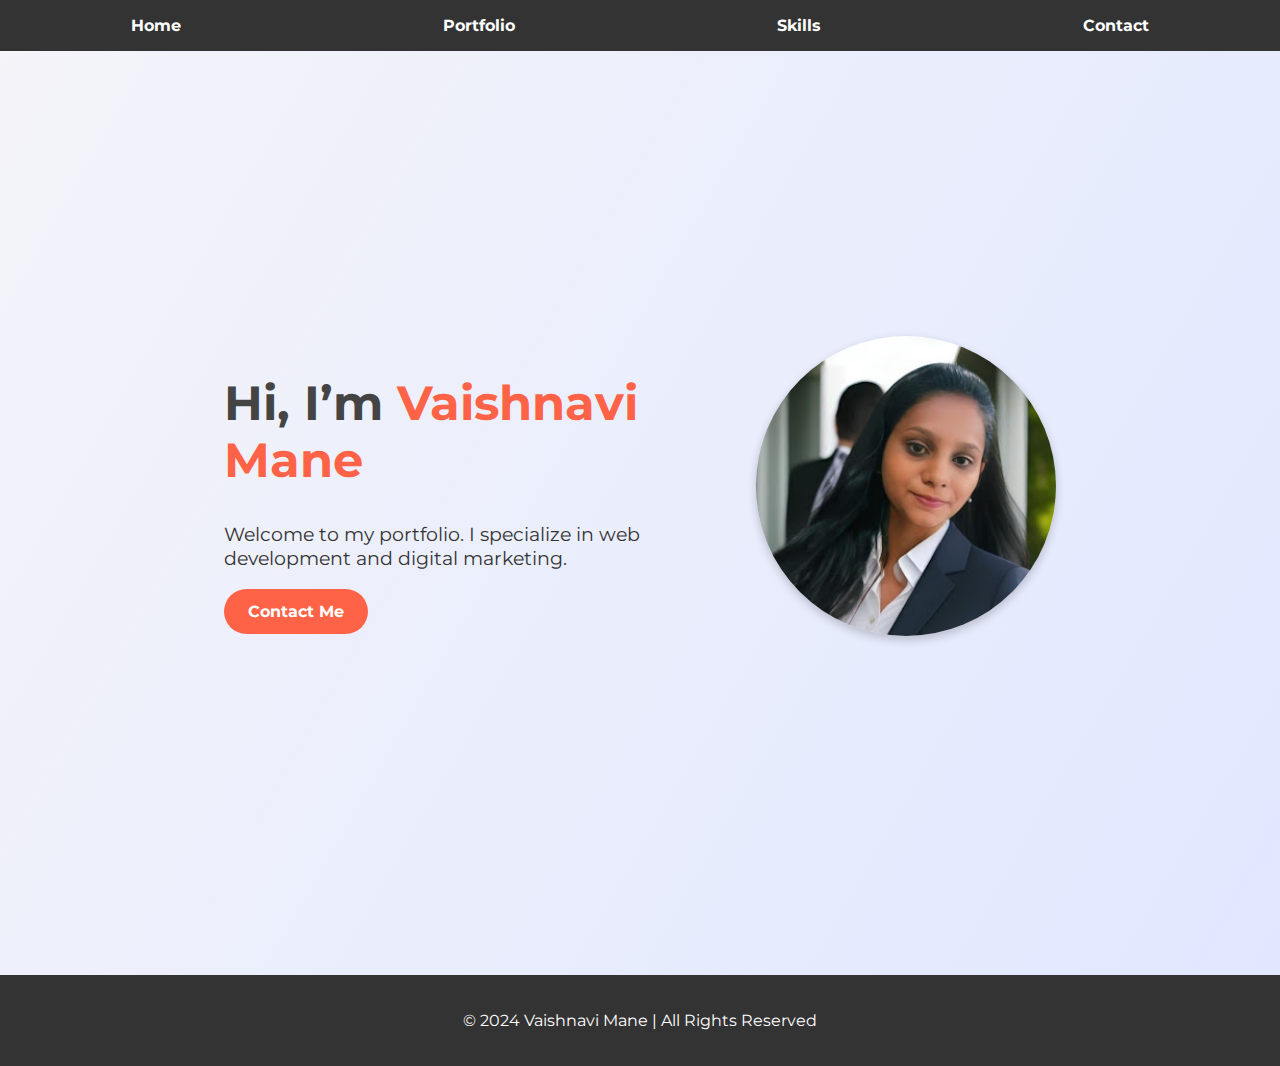
<file: index.html>
<!DOCTYPE html>
<html lang="en">
<head>
    <meta charset="UTF-8">
    <meta name="viewport" content="width=device-width, initial-scale=1.0">
    <title>Home - Vaishnavi Mane</title>
    <link rel="stylesheet" href="assets/css/style.css">
    <link href="https://fonts.googleapis.com/css2?family=Montserrat:wght@400;700&display=swap" rel="stylesheet">
</head>
<body>
    <header class="header">
        <nav class="nav-bar">
            <ul>
                <li><a href="index.html" class="active">Home</a></li>
                <li><a href="portfolio.html">Portfolio</a></li>
                <li><a href="skills.html">Skills</a></li>
                <li><a href="contact.html">Contact</a></li>
            </ul>
        </nav>
    </header>
    <main>
        <section class="intro">
            <div class="intro-text">
                <h1>Hi, I’m <span>Vaishnavi Mane</span></h1>
                <p>Welcome to my portfolio. I specialize in web development and digital marketing.</p>
                <a href="contact.html" class="cta-button">Contact Me</a>
            </div>
            <div class="intro-image">
                <img src="assets/images/profile.jpg" alt="Vaishnavi Mane">
            </div>
        </section>
    </main>
    <footer>
        <p>© 2024 Vaishnavi Mane | All Rights Reserved</p>
    </footer>
    <script src="assets/js/script.js"></script>
</body>
</html>
</file>
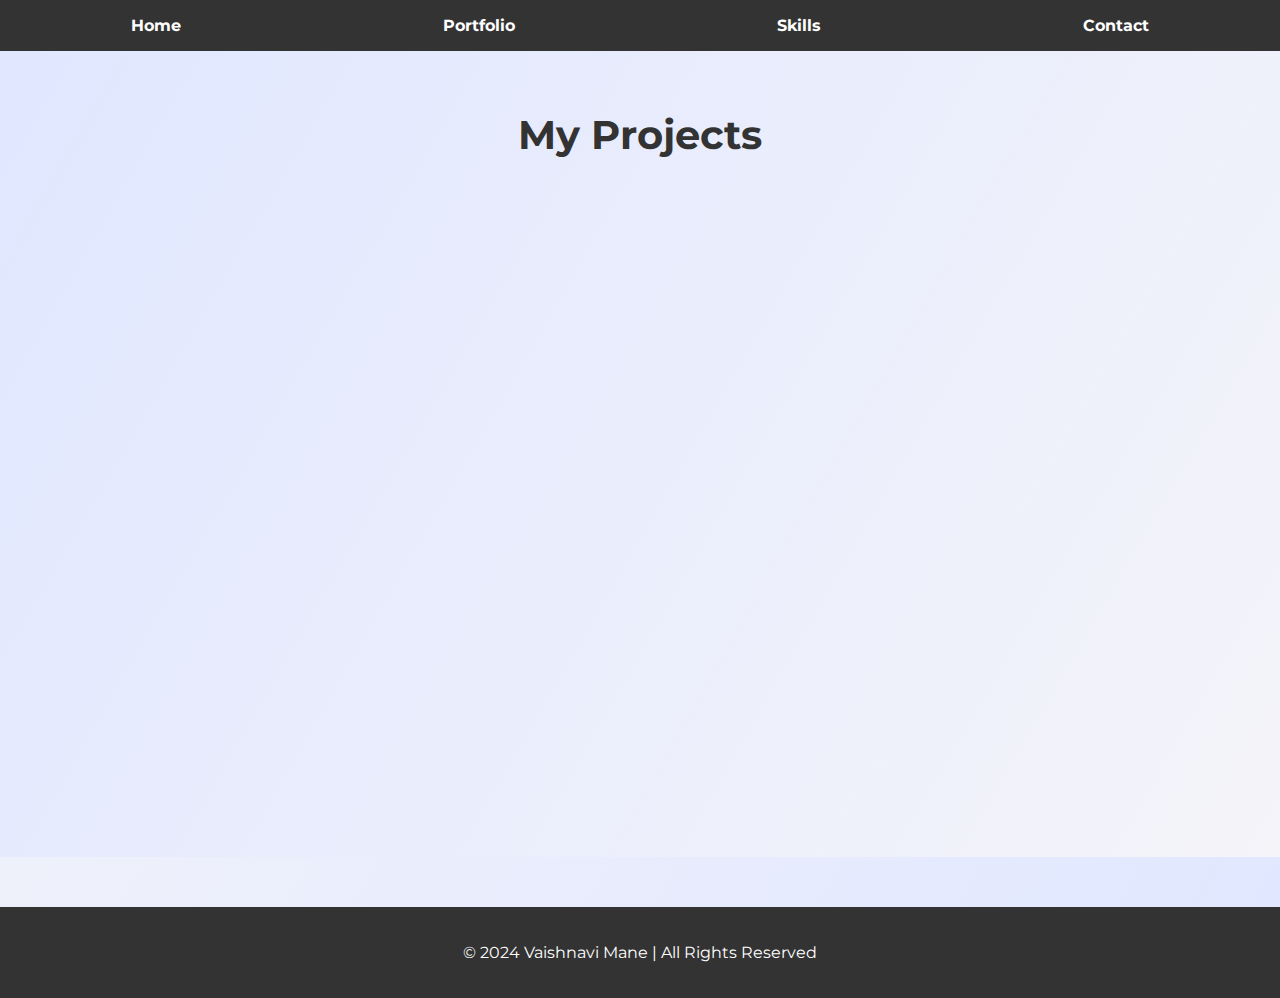
<file: portfolio.html>
<!DOCTYPE html>
<html lang="en">
<head>
    <meta charset="UTF-8">
    <meta name="viewport" content="width=device-width, initial-scale=1.0">
    <title>Portfolio - Vaishnavi Mane</title>
    <link rel="stylesheet" href="assets/css/style.css">
    <link href="https://fonts.googleapis.com/css2?family=Montserrat:wght@400;700&display=swap" rel="stylesheet">
</head>
<body>
    <header class="header">
        <nav class="nav-bar">
            <ul>
                <li><a href="index.html">Home</a></li>
                <li><a href="portfolio.html" class="active">Portfolio</a></li>
                <li><a href="skills.html">Skills</a></li>
                <li><a href="contact.html">Contact</a></li>
            </ul>
        </nav>
    </header>
    <main>
        <section class="portfolio">
            <h1 class="section-title animate-text">My Projects</h1>
            <p class="section-subtitle animate-fade">Here are some of the projects I have worked on. Click to explore!</p>
            <div class="project-grid">
                <!-- Project Cards -->
                <!-- <div class="project-card animate-slide">
                    <a href="https://hexadddigitize.com" target="_blank">
                        <img src="assets/images/hexadddigitize.png" alt="HexAdd Digitize">
                        <div class="project-info">
                            <h3>HexAdd Digitize</h3>
                            <p>Web Development</p>
                            <p class="project-description">Includes custom WordPress themes and plugins for efficient business digitization.</p>
                        </div>
                    </a>
                </div> -->
                <div class="project-card animate-slide">
                    <a href="https://www.liteart.in/" target="_blank">
                        <img src="assets/images/liteart.png" alt="LiteArt">
                        <div class="project-info">
                            <h3>LiteArt</h3>
                            <p>Web Development</p>
                            <p class="project-description">Developed a responsive portfolio for artists with seamless design and animations.</p>
                        </div>
                    </a>
                </div>
                <div class="project-card animate-slide">
                    <a href="https://kitsunesquad.com/" target="_blank">
                        <img src="assets/images/kitsune.png" alt="Kitsune Squad">
                        <div class="project-info">
                            <h3>Kitsune Squad</h3>
                            <p>Web Design</p>
                            <p class="project-description">Created an eSports website featuring event management and team integration.</p>
                        </div>
                    </a>
                </div>
                <!-- <div class="project-card animate-slide">
                    <a href="https://vedsphere.com/" target="_blank">
                        <img src="assets/images/vedsphere.png" alt="VedSphere">
                        <div class="project-info">
                            <h3>VedSphere</h3>
                            <p>Web Design & Development</p>
                            <p class="project-description">Integrated a CRM system and responsive UI for efficient client management.</p>
                        </div>
                    </a>
                </div> -->
                <div class="project-card animate-slide">
                    <a href="https://pcssourav.com/" target="_blank">
                        <img src="assets/images/pcssourav.png" alt="PCS Sourav">
                        <div class="project-info">
                            <h3>PCS Sourav</h3>
                            <p>WordPress Development</p>
                            <p class="project-description">Built a professional WordPress website for a consultancy firm.</p>
                        </div>
                    </a>
                </div>
                <div class="project-card animate-slide">
                    <a href="https://accuriotech.com/" target="_blank">
                        <img src="assets/images/accuriotech.png" alt="AccurioTech">
                        <div class="project-info">
                            <h3>AccurioTech</h3>
                            <p>Web Development</p>
                            <p class="project-description">Crafted a tech company website with cutting-edge animations and performance optimization.</p>
                        </div>
                    </a>
                </div>
                <div class="project-card animate-slide">
                    <a href="https://hnbgrocery.com/" target="_blank">
                        <img src="assets/images/hnbgrocery.png" alt="HNBGrocery">
                        <div class="project-info">
                            <h3>HNBGrocery</h3>
                            <p>E-Commerce Development</p>
                            <p class="project-description">Developed a fully functional e-commerce platform with payment gateway integration.</p>
                        </div>
                    </a>
                </div>
                <div class="project-card animate-slide">
                    <a href="https://digitalyodha.org/" target="_blank">
                        <img src="assets/images/digitalyodha.png" alt="Digital Yodha">
                        <div class="project-info">
                            <h3>Digital Yodha</h3>
                            <p>Digital Marketing</p>
                            <p class="project-description">Led a digital marketing campaign and redesigned the website for better conversions.</p>
                        </div>
                    </a>
                </div>
                <div class="project-card animate-slide">
                    <a href="https://codevirussec.in/" target="_blank">
                        <img src="assets/images/codevirus.png" alt="CodeVirus">
                        <div class="project-info">
                            <h3>CodeVirus</h3>
                            <p>Web Development</p>
                            <p class="project-description">Delivered a cybersecurity-focused website with interactive elements and secure forms.</p>
                        </div>
                    </a>
                </div>
                <div class="project-card animate-slide">
                    <a href="https://anantadrive.com/" target="_blank">
                        <img src="assets/images/anantadrive.png" alt="AnantaDrive">
                        <div class="project-info">
                            <h3>Ananta Drive</h3>
                            <p>Web Development</p>
                            <p class="project-description">Designed a clean and user-friendly website for a transportation service provider.</p>
                        </div>
                    </a>
                </div>
            </div>
        </section>
    </main>
    <footer>
        <p>© 2024 Vaishnavi Mane | All Rights Reserved</p>
    </footer>
    <script src="assets/js/script.js"></script>
</body>
</html>
</file>
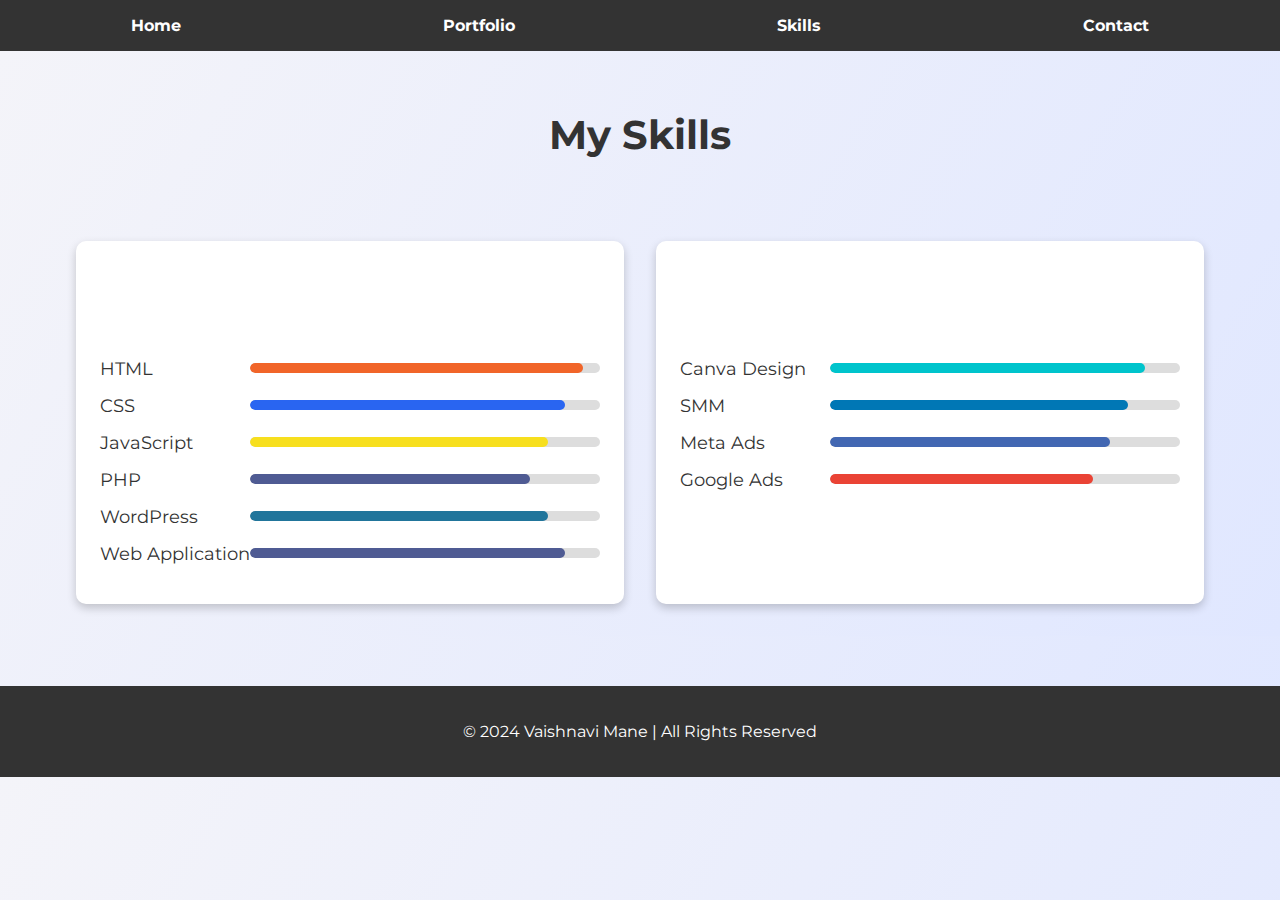
<file: skills.html>
<!DOCTYPE html>
<html lang="en">
<head>
    <meta charset="UTF-8">
    <meta name="viewport" content="width=device-width, initial-scale=1.0">
    <title>Skills - Vaishnavi Mane</title>
    <link rel="stylesheet" href="assets/css/style.css">
    <link href="https://fonts.googleapis.com/css2?family=Montserrat:wght@400;700&display=swap" rel="stylesheet">
</head>
<body>
    <header class="header">
        <nav class="nav-bar">
            <ul>
                <li><a href="index.html">Home</a></li>
                <li><a href="portfolio.html">Portfolio</a></li>
                <li><a href="skills.html" class="active">Skills</a></li>
                <li><a href="contact.html">Contact</a></li>
            </ul>
        </nav>
    </header>
    <main>
        <section class="skills">
            <h1 class="section-title animate-text">My Skills</h1>
            <p class="section-subtitle animate-fade">A showcase of my expertise in Web Development, Digital Marketing, and more.</p>
            <div class="skills-container">
                <!-- Web Development Skills -->
                <div class="skill-category">
                    <h3 class="skill-title animate-slide">Web Development</h3>
                    <div class="skill">
                        <span>HTML</span>
                        <div class="progress">
                            <div class="progress-bar html-bar"></div>
                        </div>
                    </div>
                    <div class="skill">
                        <span>CSS</span>
                        <div class="progress">
                            <div class="progress-bar css-bar"></div>
                        </div>
                    </div>
                    <div class="skill">
                        <span>JavaScript</span>
                        <div class="progress">
                            <div class="progress-bar js-bar"></div>
                        </div>
                    </div>
                    <div class="skill">
                        <span>PHP</span>
                        <div class="progress">
                            <div class="progress-bar php-bar"></div>
                        </div>
                    </div>
                    <div class="skill">
                        <span>WordPress</span>
                        <div class="progress">
                            <div class="progress-bar wordpress-bar"></div>
                        </div>
                    </div>
                    <div class="skill">
                        <span>Web Application</span>
                        <div class="progress">
                            <div class="progress-bar php-app-bar"></div>
                        </div>
                    </div>
                </div>

                <!-- Digital Marketing Skills -->
                <div class="skill-category">
                    <h3 class="skill-title animate-slide">Digital Marketing</h3>
                    <div class="skill">
                        <span>Canva Design</span>
                        <div class="progress">
                            <div class="progress-bar canva-bar"></div>
                        </div>
                    </div>
                    <div class="skill">
                        <span>SMM</span>
                        <div class="progress">
                            <div class="progress-bar smm-bar"></div>
                        </div>
                    </div>
                    <div class="skill">
                        <span>Meta Ads</span>
                        <div class="progress">
                            <div class="progress-bar meta-bar"></div>
                        </div>
                    </div>
                    <div class="skill">
                        <span>Google Ads</span>
                        <div class="progress">
                            <div class="progress-bar google-bar"></div>
                        </div>
                    </div>
                </div>
            </div>
        </section>
    </main>
    <footer>
        <p>© 2024 Vaishnavi Mane | All Rights Reserved</p>
    </footer>
    <script src="assets/js/script.js"></script>
</body>
</html>
</file>
<file: assets/css/style.css>
/* General Styles */
/* General Styles */
body {
    margin: 0;
    font-family: 'Montserrat', sans-serif;
    background: linear-gradient(120deg, #f4f4f9, #e0e7ff);
    color: #333;
    overflow-x: hidden;
}

/* Header Styles */
.header {
    background: #333;
    padding: 1em 0;
    text-align: center;
    position: sticky;
    top: 0;
    z-index: 1000;
}

.nav-bar ul {
    list-style: none;
    margin: 0;
    padding: 0;
    display: flex;
    justify-content: space-around;
}

.nav-bar ul li {
    display: inline-block;
    margin: 0 1.5em;
}

.nav-bar ul li a {
    text-decoration: none;
    color: #fff;
    font-weight: bold;
    transition: color 0.3s;
}

.nav-bar ul li a:hover {
    color: #61dafb;
}

/* Hamburger Menu */
.hamburger {
    display: none;
    font-size: 30px;
    color: white;
    cursor: pointer;
    margin-left: auto;
    padding: 10px;
}

/* Intro Section */
.intro {
    display: flex;
    justify-content: center;
    align-items: center;
    text-align: center;
    min-height: 90vh;
    gap: 2em;
    padding: 2em 1em;
}

.intro-text {
    max-width: 500px;
    text-align: left;
    animation: fadeIn 2s ease;
}

.intro-text h1 {
    font-size: 3rem;
    color: #444;
    line-height: 1.2;
}

.intro-text h1 span {
    color: #ff6347;
    font-weight: 700;
}

.intro-text p {
    font-size: 1.2rem;
    margin: 1em 0;
}

.cta-button {
    display: inline-block;
    padding: 0.8em 1.5em;
    font-size: 1rem;
    font-weight: bold;
    background-color: #ff6347;
    color: #fff;
    border: none;
    border-radius: 25px;
    cursor: pointer;
    transition: transform 0.3s, background-color 0.3s;
    text-decoration: none;
}

.cta-button:hover {
    transform: scale(1.1);
    background-color: #ff4500;
}

.intro-image img {
    width: 300px;
    border-radius: 50%;
    box-shadow: 0 4px 10px rgba(0, 0, 0, 0.2);
    animation: bounce 3s infinite;
}

/* Animations */
@keyframes fadeIn {
    from {
        opacity: 0;
        transform: translateY(-20px);
    }
    to {
        opacity: 1;
        transform: translateY(0);
    }
}

@keyframes bounce {
    0%, 100% {
        transform: translateY(0);
    }
    50% {
        transform: translateY(-10px);
    }
}

.animate-text {
    animation: fadeInText 1.5s ease forwards;
}

@keyframes fadeInText {
    from {
        opacity: 0;
        transform: translateX(-50px);
    }
    to {
        opacity: 1;
        transform: translateX(0);
    }
}

.animate-fade {
    opacity: 0;
    animation: fade 2s ease forwards;
}

@keyframes fade {
    0% {
        opacity: 0;
    }
    100% {
        opacity: 1;
    }
}

.delay {
    animation-delay: 0.5s;
}

.animate-slide {
    animation: slideIn 2s ease forwards;
}

@keyframes slideIn {
    from {
        transform: translateY(50px);
        opacity: 0;
    }
    to {
        transform: translateY(0);
        opacity: 1;
    }
}

/* Responsive Styles */
@media (max-width: 768px) {
    /* Stack the navigation items vertically */
    .nav-bar ul {
        flex-direction: column;
        align-items: center;
        display: none; /* Hide menu by default */
    }

    .nav-bar ul li {
        margin-bottom: 10px;
    }

    .nav-bar.active ul {
        display: flex;
    }

    .hamburger {
        display: block;
        margin-left: auto;
    }

    .intro {
        flex-direction: column;
        text-align: center;
        padding: 30px 20px;
    }

    .intro-text h1 {
        font-size: 2rem;
    }

    .intro-text p {
        font-size: 1rem;
    }

    .intro-image {
        margin-top: 20px;
        max-width: 100%;
    }

    /* Adjust the CTA button */
    .cta-button {
        padding: 12px 25px;
        font-size: 1.1rem;
    }
}

@media (max-width: 480px) {
    .intro-text h1 {
        font-size: 1.5rem;
    }

    .intro-text p {
        font-size: 0.9rem;
    }

    .intro-text .cta-button {
        padding: 10px 20px;
        font-size: 1rem;
    }

    .intro-image img {
        max-width: 100%;
    }
}

/* Footer Styles */
footer {
    background-color: #333;
    color: white;
    text-align: center;
    padding: 20px;
    margin-top: 50px;
}

body {
    margin: 0;
    font-family: 'Montserrat', sans-serif;
    background: linear-gradient(120deg, #f4f4f9, #e0e7ff);
    color: #333;
    overflow-x: hidden;
}

.header {
    background: #333;
    padding: 1em 0;
    text-align: center;
    position: sticky;
    top: 0;
    z-index: 1000;
}

.nav-bar ul {
    list-style: none;
    margin: 0;
    padding: 0;
}

.nav-bar ul li {
    display: inline-block;
    margin: 0 1.5em;
}

.nav-bar ul li a {
    text-decoration: none;
    color: #fff;
    font-weight: bold;
    transition: color 0.3s;
}

.nav-bar ul li a:hover {
    color: #61dafb;
}

/* Intro Section */
.intro {
    display: flex;
    justify-content: center;
    align-items: center;
    text-align: center;
    min-height: 90vh;
    gap: 2em;
    padding: 2em 0;
}

.intro-text {
    max-width: 500px;
    text-align: left;
    animation: fadeIn 2s ease;
}

.intro-text h1 {
    font-size: 3rem;
    color: #444;
    line-height: 1.2;
}

.intro-text h1 span {
    color: #ff6347;
    font-weight: 700;
}

.intro-text p {
    font-size: 1.2rem;
    margin: 1em 0;
}

.cta-button {
    display: inline-block;
    padding: 0.8em 1.5em;
    font-size: 1rem;
    font-weight: bold;
    background-color: #ff6347;
    color: #fff;
    border: none;
    border-radius: 25px;
    cursor: pointer;
    transition: transform 0.3s, background-color 0.3s;
    text-decoration: none;
}

.cta-button:hover {
    transform: scale(1.1);
    background-color: #ff4500;
}

.intro-image img {
    width: 300px;
    border-radius: 50%;
    box-shadow: 0 4px 10px rgba(0, 0, 0, 0.2);
    animation: bounce 3s infinite;
}

/* Animations */
@keyframes fadeIn {
    from {
        opacity: 0;
        transform: translateY(-20px);
    }
    to {
        opacity: 1;
        transform: translateY(0);
    }
}

@keyframes bounce {
    0%, 100% {
        transform: translateY(0);
    }
    50% {
        transform: translateY(-10px);
    }
}

.animate-text {
    animation: fadeInText 1.5s ease forwards;
}

@keyframes fadeInText {
    from {
        opacity: 0;
        transform: translateX(-50px);
    }
    to {
        opacity: 1;
        transform: translateX(0);
    }
}

.animate-fade {
    opacity: 0;
    animation: fade 2s ease forwards;
}

@keyframes fade {
    0% {
        opacity: 0;
    }
    100% {
        opacity: 1;
    }
}

.delay {
    animation-delay: 0.5s;
}

.animate-slide {
    animation: slideIn 2s ease forwards;
}

@keyframes slideIn {
    from {
        transform: translateY(50px);
        opacity: 0;
    }
    to {
        transform: translateY(0);
        opacity: 1;
    }
}
/* Portfolio css below */
/* Portfolio Section */
.portfolio {
    padding: 2em;
    text-align: center;
    background: linear-gradient(120deg, #e0e7ff, #f4f4f9);
}

.section-title {
    font-size: 2.5rem;
    color: #333;
    margin-bottom: 0.5em;
}

.section-subtitle {
    font-size: 1.2rem;
    color: #666;
    margin-bottom: 2em;
}

.project-grid {
    display: grid;
    grid-template-columns: repeat(auto-fit, minmax(250px, 1fr));
    gap: 2em;
    margin: 0 auto;
    max-width: 1200px;
}

.project-card {
    position: relative;
    overflow: hidden;
    border-radius: 10px;
    box-shadow: 0 4px 10px rgba(0, 0, 0, 0.2);
    transition: transform 0.3s ease, box-shadow 0.3s ease;
}

.project-card img {
    width: 100%;
    display: block;
    transition: transform 0.3s ease;
}

.project-card:hover img {
    transform: scale(1.1);
}

.project-info {
    position: absolute;
    bottom: 0;
    left: 0;
    right: 0;
    background: rgba(0, 0, 0, 0.6);
    color: #fff;
    padding: 1em;
    opacity: 0;
    transform: translateY(100%);
    transition: opacity 0.3s ease, transform 0.3s ease;
    text-align: left;
}

.project-card:hover .project-info {
    opacity: 1;
    transform: translateY(0);
}
.project-description {
    font-size: 0.9rem;
    color: #f0f0f0;
    margin-top: 0.5em;
}
/* Skills Section */
.skills {
    padding: 2em;
    background: linear-gradient(120deg, #f4f4f9, #e0e7ff);
    text-align: center;
}

.section-title {
    font-size: 2.5rem;
    margin-bottom: 0.5em;
    color: #333;
}

.section-subtitle {
    font-size: 1.2rem;
    color: #666;
    margin-bottom: 2em;
}

.skills-container {
    display: flex;
    flex-wrap: wrap;
    justify-content: center;
    gap: 2em;
    max-width: 1200px;
    margin: 0 auto;
}

.skill-category {
    background: #fff;
    border-radius: 10px;
    padding: 1.5em;
    width: 100%;
    max-width: 500px;
    box-shadow: 0 4px 10px rgba(0, 0, 0, 0.2);
    animation: fadeIn 1s ease-in-out;
}

.skill-title {
    font-size: 1.8rem;
    color: #444;
    margin-bottom: 1em;
    text-align: left;
}

.skill {
    display: flex;
    justify-content: space-between;
    align-items: center;
    margin-bottom: 1em;
}

.skill span {
    font-size: 1.1rem;
    color: #333;
}

.progress {
    position: relative;
    width: 70%;
    height: 10px;
    background: #ddd;
    border-radius: 5px;
    overflow: hidden;
}

.progress-bar {
    height: 100%;
    border-radius: 5px;
    animation: growBar 2s ease;
}

/* Progress Bar Colors */
.html-bar { background: #f16529; width: 95%; }
.css-bar { background: #2965f1; width: 90%; }
.js-bar { background: #f7df1e; width: 85%; }
.php-bar { background: #4f5b93; width: 80%; }
.canva-bar { background: #00c4cc; width: 90%; }
.smm-bar { background: #0077b5; width: 85%; }
.meta-bar { background: #4267b2; width: 80%; }
.google-bar { background: #ea4335; width: 75%; }
.wordpress-bar { background: #21759b; width: 85%; }
.php-app-bar { background: #4f5b93; width: 90%; }
/* Animations */
@keyframes growBar {
    from {
        width: 0;
    }
    to {
        width: var(--bar-width);
    }
}

@keyframes fadeIn {
    from {
        opacity: 0;
        transform: translateY(30px);
    }
    to {
        opacity: 1;
        transform: translateY(0);
    }
}
/* Contact Section */
.contact {
    padding: 2em;
    background: linear-gradient(120deg, #e0e7ff, #f4f4f9);
    text-align: center;
}

.contact-container {
    display: flex;
    flex-wrap: wrap;
    justify-content: center;
    gap: 2em;
    max-width: 1200px;
    margin: 0 auto;
}

.contact-form {
    background: #fff;
    padding: 2em;
    border-radius: 10px;
    box-shadow: 0 4px 10px rgba(0, 0, 0, 0.2);
    width: 100%;
    max-width: 500px;
}

.contact-form .form-group {
    margin-bottom: 1.5em;
    text-align: left;
}

.contact-form label {
    font-size: 1rem;
    color: #333;
    margin-bottom: 0.5em;
    display: block;
}

.contact-form input, .contact-form textarea {
    width: 100%;
    padding: 0.8em;
    border: 1px solid #ddd;
    border-radius: 5px;
    font-size: 1rem;
    outline: none;
    transition: border-color 0.3s;
}

.contact-form input:focus, .contact-form textarea:focus {
    border-color: #0077b5;
}

.social-media {
    background: #fff;
    padding: 2em;
    border-radius: 10px;
    box-shadow: 0 4px 10px rgba(0, 0, 0, 0.2);
    width: 100%;
    max-width: 400px;
}

.social-media h3 {
    font-size: 1.5rem;
    color: #333;
    margin-bottom: 1em;
}

.social-media ul {
    list-style: none;
    padding: 0;
}

.social-media ul li {
    margin: 1em 0;
}

.social-media ul li a {
    display: flex;
    align-items: center;
    font-size: 1.1rem;
    color: #444;
    text-decoration: none;
    transition: color 0.3s;
}

.social-media ul li a:hover {
    color: #0077b5;
}

.social-media ul li a img {
    width: 24px;
    height: 24px;
    margin-right: 0.5em;
}

/* Animations */
@keyframes fadeIn {
    from {
        opacity: 0;
        transform: translateY(30px);
    }
    to {
        opacity: 1;
        transform: translateY(0);
    }
}

.animate-text {
    animation: fadeIn 1s ease forwards;
}

.animate-fade {
    opacity: 0;
    animation: fadeIn 1.5s ease forwards;
    animation-delay: 0.3s;
}

.animate-slide {
    opacity: 0;
    animation: fadeIn 2s ease forwards;
    animation-delay: 0.6s;
}
</file>
